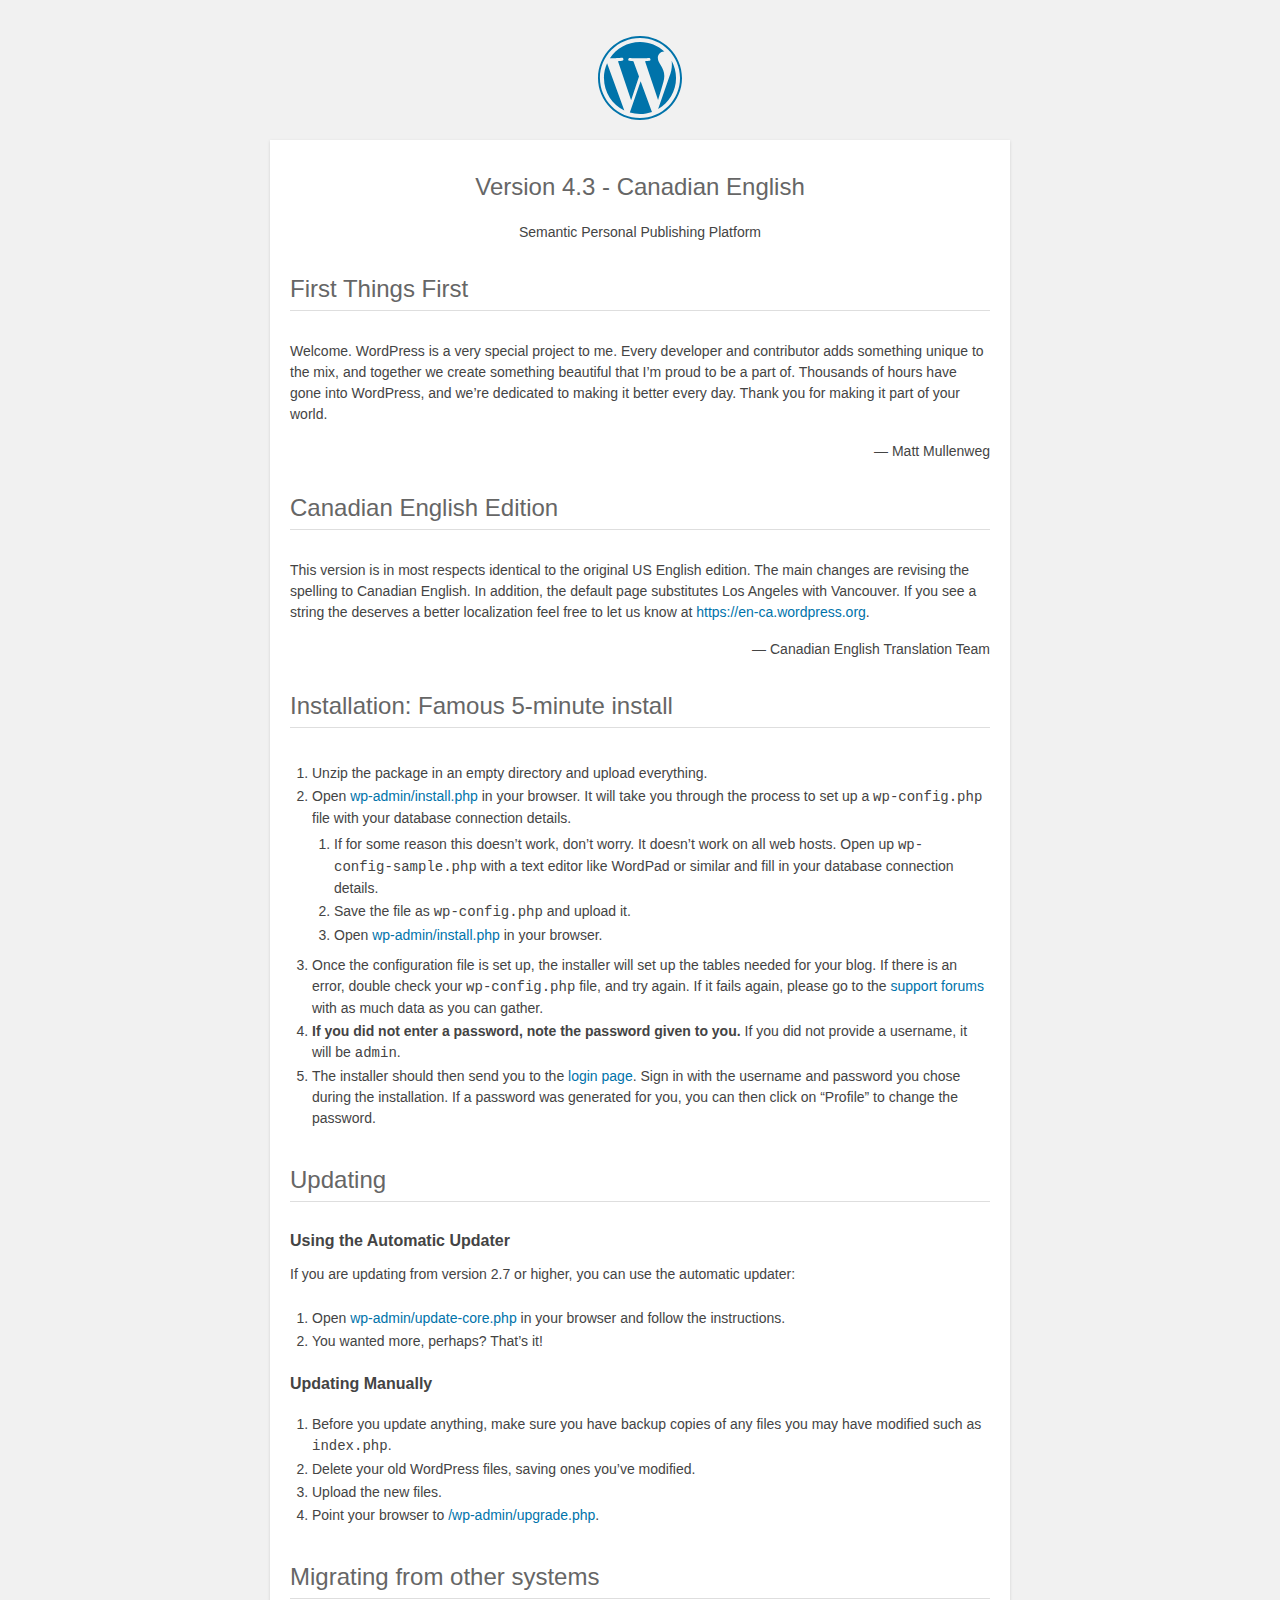
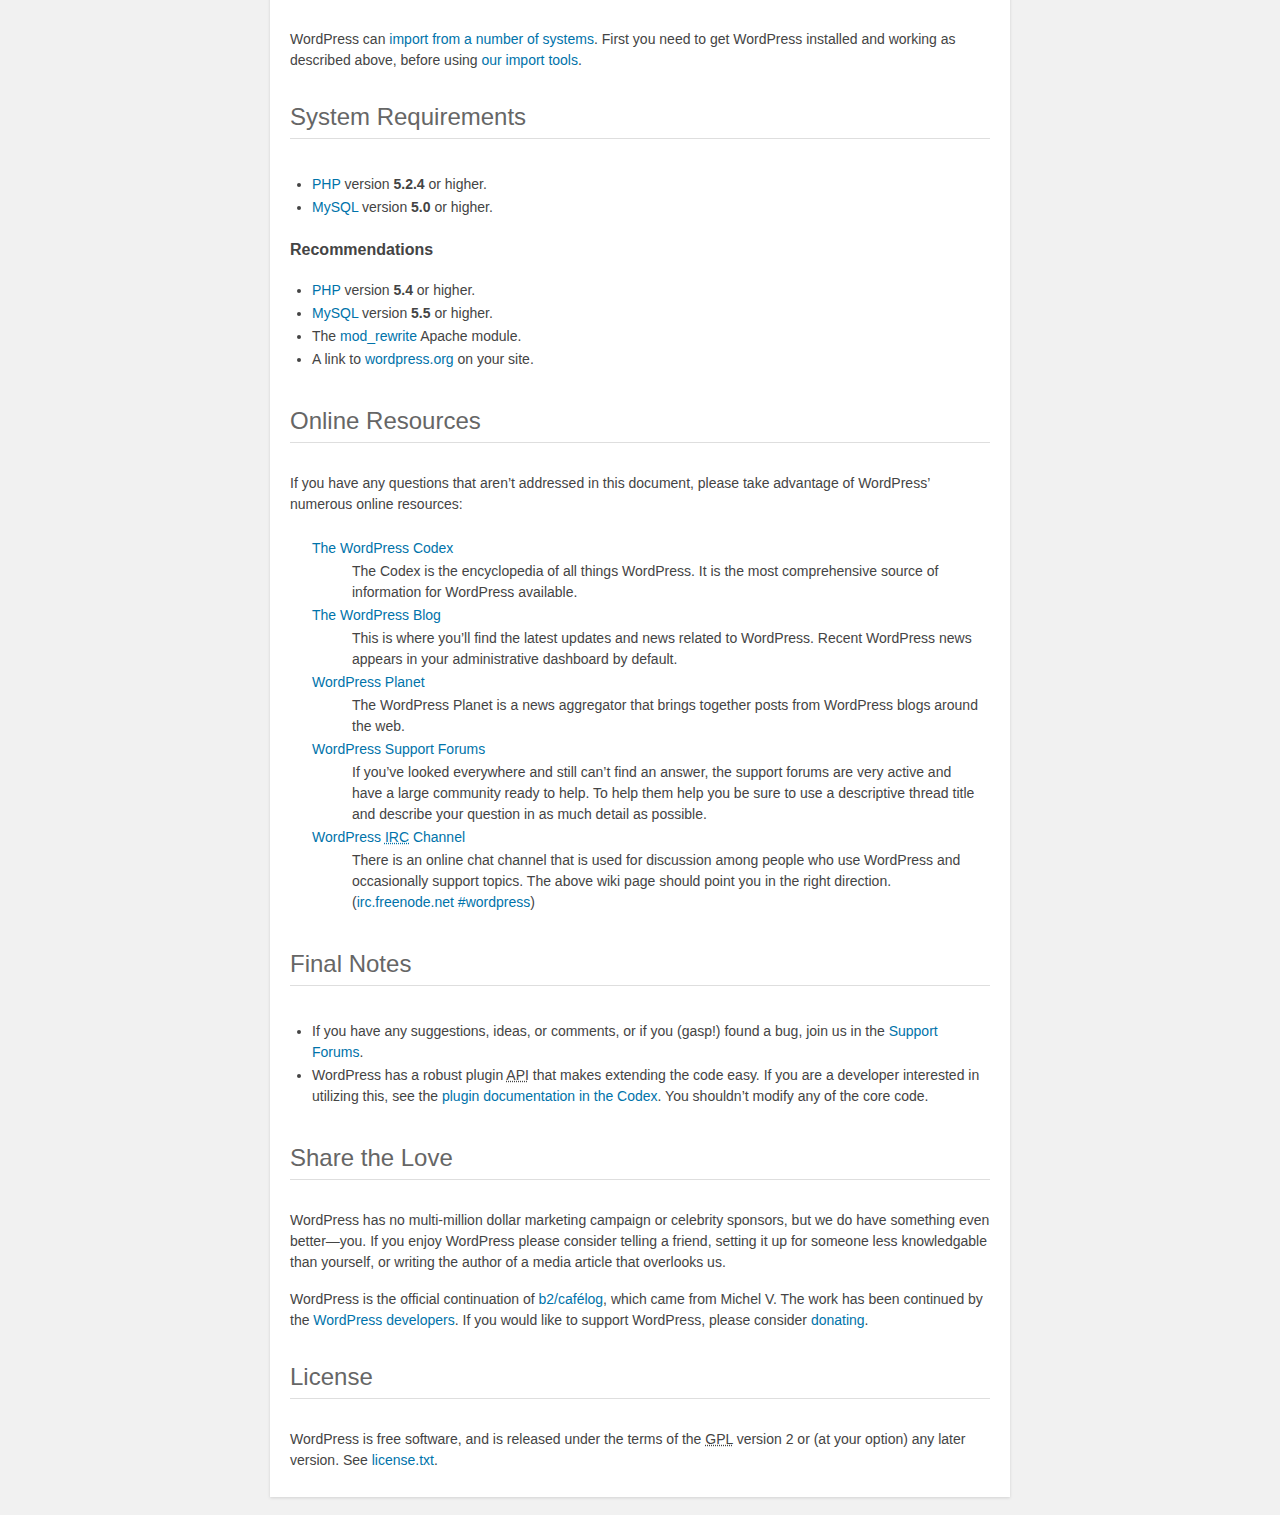
<file: readme.html>
<!DOCTYPE html>
<html>
<head>
	<meta name="viewport" content="width=device-width" />
	<meta http-equiv="Content-Type" content="text/html; charset=utf-8" />
	<title>WordPress &#8250; ReadMe</title>
	<link rel="stylesheet" href="wp-admin/css/install.css?ver=20100228" type="text/css" />
</head>
<body>
<h1 id="logo">
	<a href="https://wordpress.org/"><img alt="WordPress" src="wp-admin/images/wordpress-logo.png" /></a>
	<br /> Version 4.3 - Canadian English
</h1>
<p style="text-align: center">Semantic Personal Publishing Platform</p>

<h1>First Things First</h1>
<p>Welcome. WordPress is a very special project to me. Every developer and contributor adds something unique to the mix, and together we create something beautiful that I&#8217;m proud to be a part of. Thousands of hours have gone into WordPress, and we&#8217;re dedicated to making it better every day. Thank you for making it part of your world.</p>
<p style="text-align: right">&#8212; Matt Mullenweg</p>

<h1>Canadian English Edition</h1>
<p>This version is in most respects identical to the original US English edition. The main changes are revising the spelling to Canadian English. In addition, the default page substitutes Los Angeles with Vancouver. If you see a string the deserves a better localization feel free to let us know at <a href="https://en-ca.wordpress.org">https://en-ca.wordpress.org</a>.</p>
<p style="text-align: right">&#8212; Canadian English Translation Team</p>

<h1>Installation: Famous 5-minute install</h1>
<ol>
	<li>Unzip the package in an empty directory and upload everything.</li>
	<li>Open <span class="file"><a href="wp-admin/install.php">wp-admin/install.php</a></span> in your browser. It will take you through the process to set up a <code>wp-config.php</code> file with your database connection details.
		<ol>
			<li>If for some reason this doesn&#8217;t work, don&#8217;t worry. It doesn&#8217;t work on all web hosts. Open up <code>wp-config-sample.php</code> with a text editor like WordPad or similar and fill in your database connection details.</li>
			<li>Save the file as <code>wp-config.php</code> and upload it.</li>
			<li>Open <span class="file"><a href="wp-admin/install.php">wp-admin/install.php</a></span> in your browser.</li>
		</ol>
	</li>
	<li>Once the configuration file is set up, the installer will set up the tables needed for your blog. If there is an error, double check your <code>wp-config.php</code> file, and try again. If it fails again, please go to the <a href="https://wordpress.org/support/" title="WordPress support">support forums</a> with as much data as you can gather.</li>
	<li><strong>If you did not enter a password, note the password given to you.</strong> If you did not provide a username, it will be <code>admin</code>.</li>
	<li>The installer should then send you to the <a href="wp-login.php">login page</a>. Sign in with the username and password you chose during the installation. If a password was generated for you, you can then click on &#8220;Profile&#8221; to change the password.</li>
</ol>

<h1>Updating</h1>
<h2>Using the Automatic Updater</h2>
<p>If you are updating from version 2.7 or higher, you can use the automatic updater:</p>
<ol>
	<li>Open <span class="file"><a href="wp-admin/update-core.php">wp-admin/update-core.php</a></span> in your browser and follow the instructions.</li>
	<li>You wanted more, perhaps? That&#8217;s it!</li>
</ol>

<h2>Updating Manually</h2>
<ol>
	<li>Before you update anything, make sure you have backup copies of any files you may have modified such as <code>index.php</code>.</li>
	<li>Delete your old WordPress files, saving ones you&#8217;ve modified.</li>
	<li>Upload the new files.</li>
	<li>Point your browser to <span class="file"><a href="wp-admin/upgrade.php">/wp-admin/upgrade.php</a>.</span></li>
</ol>

<h1>Migrating from other systems</h1>
<p>WordPress can <a href="https://codex.wordpress.org/Importing_Content">import from a number of systems</a>. First you need to get WordPress installed and working as described above, before using <a href="wp-admin/import.php" title="Import to WordPress">our import tools</a>.</p>

<h1>System Requirements</h1>
<ul>
	<li><a href="http://php.net/">PHP</a> version <strong>5.2.4</strong> or higher.</li>
	<li><a href="http://www.mysql.com/">MySQL</a> version <strong>5.0</strong> or higher.</li>
</ul>

<h2>Recommendations</h2>
<ul>
	<li><a href="http://php.net/">PHP</a> version <strong>5.4</strong> or higher.</li>
	<li><a href="http://www.mysql.com/">MySQL</a> version <strong>5.5</strong> or higher.</li>
	<li>The <a href="http://httpd.apache.org/docs/2.2/mod/mod_rewrite.html">mod_rewrite</a> Apache module.</li>
	<li>A link to <a href="https://en-ca.wordpress.org/">wordpress.org</a> on your site.</li>
</ul>

<h1>Online Resources</h1>
<p>If you have any questions that aren&#8217;t addressed in this document, please take advantage of WordPress&#8217; numerous online resources:</p>
<dl>
	<dt><a href="https://codex.wordpress.org/">The WordPress Codex</a></dt>
		<dd>The Codex is the encyclopedia of all things WordPress. It is the most comprehensive source of information for WordPress available.</dd>
	<dt><a href="https://wordpress.org/news/">The WordPress Blog</a></dt>
		<dd>This is where you&#8217;ll find the latest updates and news related to WordPress. Recent WordPress news appears in your administrative dashboard by default.</dd>
	<dt><a href="https://planet.wordpress.org/">WordPress Planet</a></dt>
		<dd>The WordPress Planet is a news aggregator that brings together posts from WordPress blogs around the web.</dd>
	<dt><a href="https://wordpress.org/support/">WordPress Support Forums</a></dt>
		<dd>If you&#8217;ve looked everywhere and still can&#8217;t find an answer, the support forums are very active and have a large community ready to help. To help them help you be sure to use a descriptive thread title and describe your question in as much detail as possible.</dd>
	<dt><a href="https://codex.wordpress.org/IRC">WordPress <abbr title="Internet Relay Chat">IRC</abbr> Channel</a></dt>
		<dd>There is an online chat channel that is used for discussion among people who use WordPress and occasionally support topics. The above wiki page should point you in the right direction. (<a href="irc://irc.freenode.net/wordpress">irc.freenode.net #wordpress</a>)</dd>
</dl>

<h1>Final Notes</h1>
<ul>
	<li>If you have any suggestions, ideas, or comments, or if you (gasp!) found a bug, join us in the <a href="https://wordpress.org/support/">Support Forums</a>.</li>
	<li>WordPress has a robust plugin <abbr title="application programming interface">API</abbr> that makes extending the code easy. If you are a developer interested in utilizing this, see the <a href="https://codex.wordpress.org/Plugin_API" title="WordPress plugin API">plugin documentation in the Codex</a>. You shouldn&#8217;t modify any of the core code.</li>
</ul>

<h1>Share the Love</h1>
<p>WordPress has no multi-million dollar marketing campaign or celebrity sponsors, but we do have something even better&#8212;you. If you enjoy WordPress please consider telling a friend, setting it up for someone less knowledgable than yourself, or writing the author of a media article that overlooks us.</p>

<p>WordPress is the official continuation of <a href="http://cafelog.com/">b2/caf&#233;log</a>, which came from Michel V. The work has been continued by the <a href="https://wordpress.org/about/">WordPress developers</a>. If you would like to support WordPress, please consider <a href="https://wordpress.org/donate/" title="Donate to WordPress">donating</a>.</p>

<h1>License</h1>
<p>WordPress is free software, and is released under the terms of the <abbr title="GNU General Public License">GPL</abbr> version 2 or (at your option) any later version. See <a href="license.txt">license.txt</a>.</p>

</body>
</html>
</file>
<file: wp-admin/css/install.css>
html {
	background: #f1f1f1;
	margin: 0 20px;
}

body {
	background: #fff;
	color: #444;
	font-family: "Open Sans", sans-serif;
	margin: 140px auto 25px;
	padding: 20px 20px 10px 20px;
	max-width: 700px;
	-webkit-font-smoothing: subpixel-antialiased;
	-webkit-box-shadow: 0 1px 3px rgba(0,0,0,0.13);
	box-shadow: 0 1px 3px rgba(0,0,0,0.13);
}

a {
	color: #0073aa;
	text-decoration: none;
}

a:hover {
	color: #00a0d2;
}

h1 {
	border-bottom: 1px solid #dedede;
	clear: both;
	color: #666;
	font-size: 24px;
	margin: 30px 0;
	padding: 0;
	padding-bottom: 7px;
	font-weight: normal;
}

h2 {
	font-size: 16px;
}

p, li, dd, dt {
	padding-bottom: 2px;
	font-size: 14px;
	line-height: 1.5;
}

code, .code {
	font-family: Consolas, Monaco, monospace;
}

ul, ol, dl {
	padding: 5px 5px 5px 22px;
}

a img {
	border:0
}
abbr {
	border: 0;
	font-variant: normal;
}

label {
	cursor: pointer;
}

#logo {
	margin: 6px 0 14px 0;
	border-bottom: none;
	text-align:center
}
#logo a {
	background-image: url(../images/w-logo-blue.png?ver=20131202);
	background-image: none, url(../images/wordpress-logo.svg?ver=20131107);
	-webkit-background-size: 84px;
	background-size: 84px;
	background-position: center top;
	background-repeat: no-repeat;
	color: #999;
	height: 84px;
	font-size: 20px;
	font-weight: normal;
	line-height: 1.3em;
	margin: -130px auto 25px;
	padding: 0;
	text-decoration: none;
	width: 84px;
	text-indent: -9999px;
	outline: none;
	overflow: hidden;
	display: block;
}
.step {
	margin: 20px 0 15px;
}
.step, th {
	text-align: left;
	padding: 0;
}
.language-chooser.wp-core-ui .step .button.button-large {
	height: 36px;
	vertical-align: middle;
	font-size: 14px;
}
textarea {
	border: 1px solid #dfdfdf;
	font-family: "Open Sans", sans-serif;
	width: 100%;
	-webkit-box-sizing: border-box;
	-moz-box-sizing: border-box;
	box-sizing: border-box;
}

.form-table {
	border-collapse: collapse;
	margin-top: 1em;
	width: 100%;
}

.form-table td {
	margin-bottom: 9px;
	padding: 10px 20px 10px 0;
	font-size: 14px;
	vertical-align: top
}

.form-table th {
	font-size: 14px;
	text-align: left;
	padding: 10px 20px 10px 0;
	width: 140px;
	vertical-align: top;
}

.form-table code {
	line-height: 18px;
	font-size: 14px;
}

.form-table p {
	margin: 4px 0 0 0;
	font-size: 11px;
}

.form-table input {
	line-height: 20px;
	font-size: 15px;
	padding: 3px 5px;
	border: 1px solid #ddd;
	-webkit-box-shadow: inset 0 1px 2px rgba(0,0,0,0.07);
	box-shadow: inset 0 1px 2px rgba(0,0,0,0.07);
}

input,
submit {
	font-family: "Open Sans", sans-serif;
}

.form-table input[type=text],
.form-table input[type=email],
.form-table input[type=url],
.form-table input[type=password] {
	width: 206px;
}

.form-table th p {
	font-weight: normal;
}

.form-table.install-success td {
	vertical-align: middle;
	padding: 16px 20px 16px 0;
}

.form-table.install-success td p {
	margin: 0;
	font-size: 14px;
}

.form-table.install-success td code {
	margin: 0;
	font-size: 18px;
}

#error-page {
	margin-top: 50px;
}

#error-page p {
	font-size: 14px;
	line-height: 18px;
	margin: 25px 0 20px;
}

#error-page code, .code {
	font-family: Consolas, Monaco, monospace;
}

.wp-hide-pw > .dashicons {
	line-height: inherit;
}

#pass-strength-result {
	background-color: #eee;
	border: 1px solid #ddd;
	color: #23282d;
	margin: -2px 5px 5px 0px;
	padding: 3px 5px;
	text-align: center;
	width: 218px;
	-webkit-box-sizing: border-box;
	-moz-box-sizing: border-box;
	box-sizing: border-box;
	opacity: 0;
}

#pass-strength-result.short {
	background-color: #f1adad;
	border-color: #e35b5b;
	opacity: 1;
}

#pass-strength-result.bad {
	background-color: #fbc5a9;
	border-color: #f78b53;
	opacity: 1;
}

#pass-strength-result.good {
	background-color: #ffe399;
	border-color: #ffc733;
	opacity: 1;
}

#pass-strength-result.strong {
	background-color: #c1e1b9;
	border-color: #83c373;
	opacity: 1;
}

#pass1.short, #pass1-text.short {
	border-color: #e35b5b;
}

#pass1.bad, #pass1-text.bad {
	border-color: #f78b53;
}

#pass1.good, #pass1-text.good {
	border-color: #ffc733;
}

#pass1.strong, #pass1-text.strong {
	border-color: #83c373;
}

.pw-weak {
	display: none;
}

.message {
	border: 1px solid #c00;
	padding: 0.5em 0.7em;
	margin: 5px 0 15px;
	background-color: #ffebe8;
}

/* rtl:ignore */
#dbname,
#uname,
#pwd,
#dbhost,
#prefix,
#user_login,
#admin_email,
#pass1,
#pass2 {
	direction: ltr;
}

#pass1-text,
.show-password #pass1 {
	display: none;
}

.show-password #pass1-text
{
	display: inline-block;
}

.form-table span.description.important {
	font-size: 12px;
}


/* localization */
body.rtl,
.rtl textarea,
.rtl input,
.rtl submit {
	font-family: Tahoma, sans-serif;
}

:lang(he-il) body.rtl,
:lang(he-il) .rtl textarea,
:lang(he-il) .rtl input,
:lang(he-il) .rtl submit {
	font-family: Arial, sans-serif;
}

@media only screen and (max-width: 799px) {
	body {
		margin-top: 115px;
	}
	#logo a {
		margin: -125px auto 30px;
	}
}

@media screen and ( max-width: 782px ) {

	.form-table {
		margin-top: 0;
	}

	.form-table th,
	.form-table td {
		display: block;
		width: auto;
		vertical-align: middle;
	}

	.form-table th {
		padding: 20px 0 0;
	}

	.form-table td {
		padding: 5px 0;
		border: 0;
		margin: 0;
	}

	textarea,
	input {
		font-size: 16px;
	}

	.form-table td input[type="text"],
	.form-table td input[type="email"],
	.form-table td input[type="url"],
	.form-table td input[type="password"],
	.form-table td select,
	.form-table td textarea,
	.form-table span.description {
		width: 100%;
		font-size: 16px;
		line-height: 1.5;
		padding: 7px 10px;
		display: block;
		max-width: none;
		-webkit-box-sizing: border-box;
		-moz-box-sizing: border-box;
		box-sizing: border-box;
	}

}

body.language-chooser {
	max-width: 300px;
}

.language-chooser select {
	padding: 8px;
	width: 100%;
	display: block;
	border: 1px solid #ddd;
	background-color: #fff;
	color: #32373c;
	font-size: 16px;
	font-family: Arial, sans-serif;
	font-weight: normal;
}

.language-chooser p {
	text-align: right;
}

.screen-reader-input,
.screen-reader-text {
	position: absolute;
	margin: -1px;
	padding: 0;
	height: 1px;
	width: 1px;
	overflow: hidden;
	clip: rect(0 0 0 0);
	border: 0;
}

.spinner {
	background: url(../images/spinner.gif) no-repeat;
	-webkit-background-size: 20px 20px;
	background-size: 20px 20px;
	visibility: hidden;
	opacity: 0.7;
	filter: alpha(opacity=70);
	width: 20px;
	height: 20px;
	margin: 2px 5px 0;
}

.step .spinner {
	display: inline-block;
	margin-top: 8px;
	margin-right: 15px;
	vertical-align: top;
}

.button-secondary.hide-if-no-js,
.hide-if-no-js {
	display: none;
}

/**
 * HiDPI Displays
 */
@media print,
  (-webkit-min-device-pixel-ratio: 1.25),
  (min-resolution: 120dpi) {

	.spinner {
		background-image: url(../images/spinner-2x.gif);
	}

}
</file>
